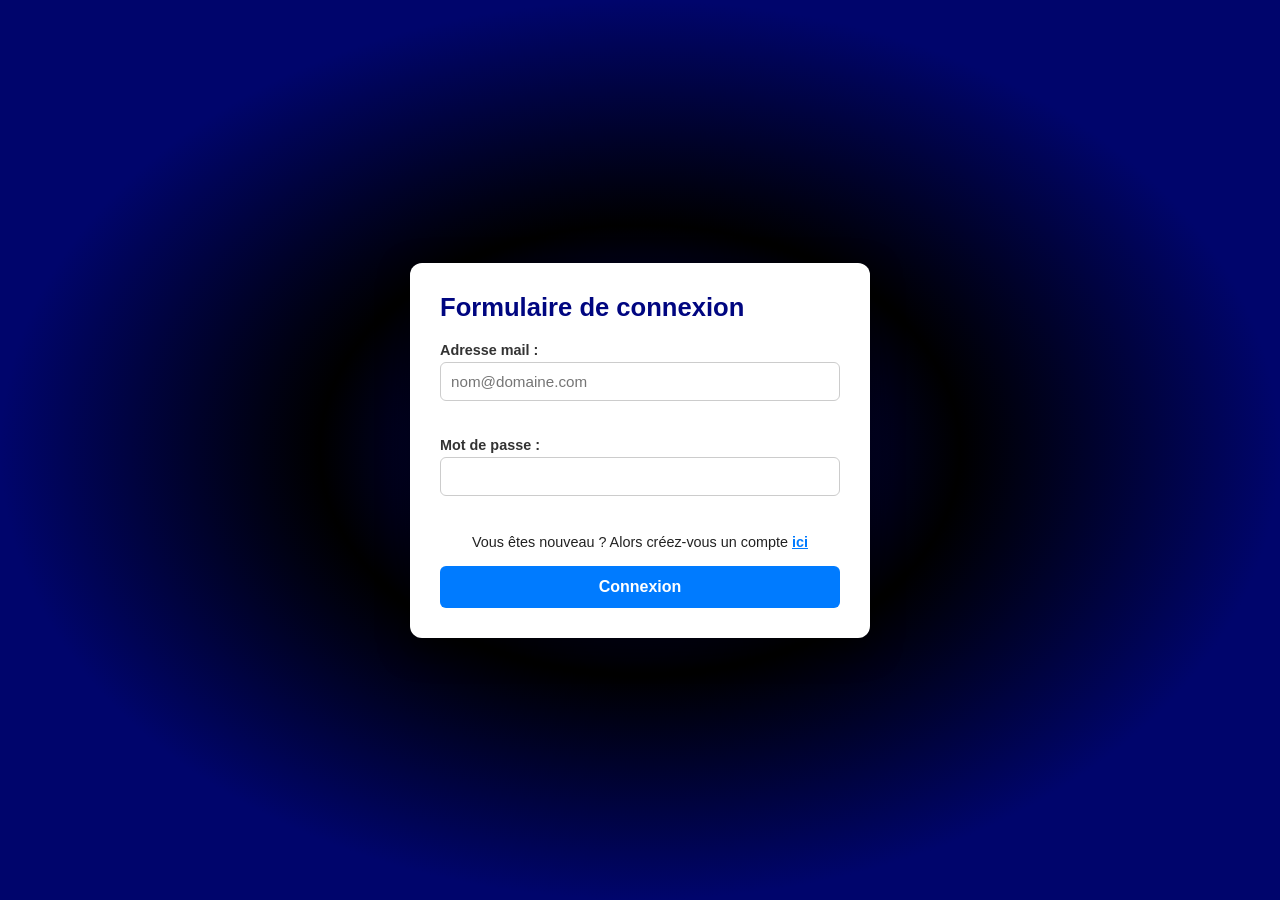
<file: code/connexion.html>
<!DOCTYPE html>
<html lang="en">
<head>
    <meta charset="UTF-8">
    <meta name="viewport" content="width=device-width, initial-scale=1.0">
    <title>Connexion FIL ROUGE</title>
    <link rel="stylesheet" href="../css/style.css">
    <link rel="icon" type="image/png" href="..\img\logo.png">
</head>
<body class="page_connexion">
    <div class="connexion_container">
        <form id="form_connexion">
            <fieldset class="connexion">
                <legend>Formulaire de connexion</legend>
                <div class="champ">
                    <label for="id_mail">Adresse mail :</label><input type="email" name="login" id="id_mail" placeholder="nom@domaine.com" required size="20"><br>
                </div>
                <div class="champ">
                    <label for="id_pass">Mot de passe :</label><input type="password" name="pass" id="id_pass" required size="10"><br>
                </div>
                <p id="message" class=""></p>
                <p id="text_nouv">Vous êtes nouveau ? Alors créez-vous un compte <a href="inscription.html">ici</a></p>
                <input type="submit" name="connect" value="Connexion">
            </fieldset>
        </form>
    </div>
    
</body>
</html>
</file>
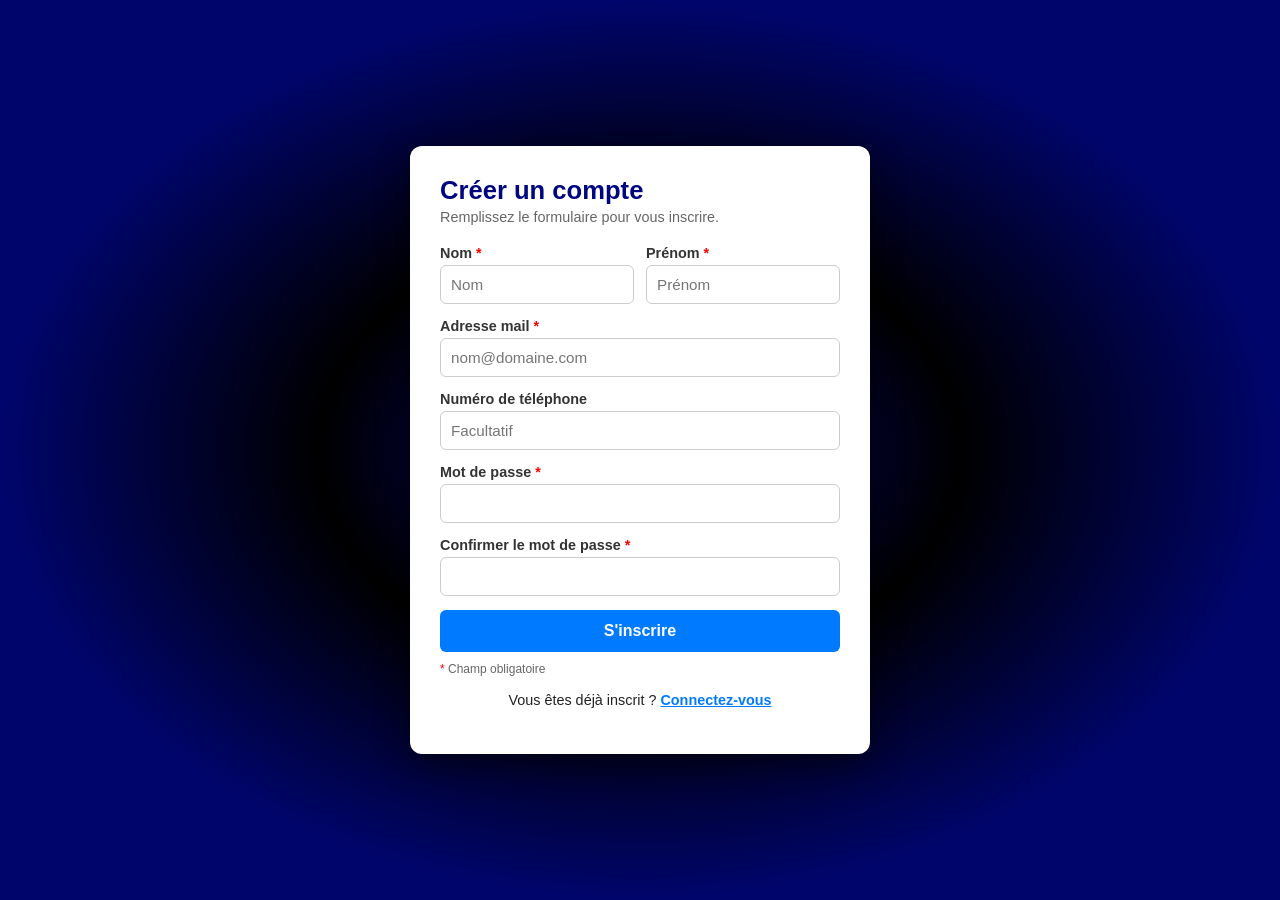
<file: code/inscription.html>
<!DOCTYPE html>
<html lang="fr">
<head>
    <meta charset="UTF-8">
    <meta name="viewport" content="width=device-width, initial-scale=1.0">
    <title>Inscription</title>
    <link rel="stylesheet" href="../css/style.css">
    <link rel="icon" type="image/png" href="../img/logo.png">
</head>
<body class="page_inscription">
    <div class="inscription_container">
        <form id="form_inscription" class="inscription">
            <h1>Créer un compte</h1>
            <p class="sous_titre">Remplissez le formulaire pour vous inscrire.</p>

            <div class="ligne_inscription">
                <div class="champ_inscription">
                    <label for="id_nom">Nom <span class="asterisque">*</span></label>
                    <input type="text" name="nom" id="id_nom" placeholder="Nom" required>
                </div>
                <div class="champ_inscription">
                    <label for="id_prenom">Prénom <span class="asterisque">*</span></label>
                    <input type="text" name="prenom" id="id_prenom" placeholder="Prénom" required>
                </div>
            </div>

            <div class="champ_inscription">
                <label for="id_mail">Adresse mail <span class="asterisque">*</span></label>
                <input type="email" name="login" id="id_mail" placeholder="nom@domaine.com" required>
            </div>

            <div class="champ_inscription">
                <label for="id_phone">Numéro de téléphone</label>
                <input type="tel" name="phone" id="id_phone" placeholder="Facultatif">
            </div>

            <div class="champ_inscription">
                <label for="id_pass">Mot de passe <span class="asterisque">*</span></label>
                <input type="password" name="pass" id="id_pass" required oncut="return false;" oncopy="return false;">
            </div>

            <div class="champ_inscription">
                <label for="id_pass_confirm">Confirmer le mot de passe <span class="asterisque">*</span></label>
                <input type="password" name="pass_confirm" id="id_pass_confirm" required>
            </div>

            <p id="message" class=""></p>

            <input type="submit" name="connect" value="S'inscrire">

            <p class="text_info"><span class="asterisque">*</span> Champ obligatoire</p>
            <p id="text_nouv">Vous êtes déjà inscrit ? <a href="connexion.html">Connectez-vous</a></p>
        </form>
    </div>
</body>
</html>
</file>
<file: css/style.css>
/* ---------- Base ---------- */
* {
    box-sizing: border-box;
}

html, body {
    margin: 0;
    padding: 0;
    height: 100%;
    overflow: hidden;
}

body {
    display: flex;
    flex-direction: column;
    font-family: "Gill Sans", "Segoe UI", sans-serif;
    color: #222;
}

article {
    display: flex;
    flex: 1;
    height: 100vh;
    overflow: hidden;
}

/* ---------- Pages connexion et inscription ---------- */
.page_connexion,
.page_inscription {
    min-height: 100vh;
    display: flex;
    justify-content: center;
    align-items: center;
    background: radial-gradient(closest-side, #000680, #000000, #00056c);
}

.connexion_container,
.inscription_container {
    width: 100%;
    padding: 20px;
}

.connexion,
.inscription {
    width: 460px;
    max-width: 100%;
    margin: auto;
    padding: 30px;
    border: none;
    border-radius: 12px;
    background-color: white;
    box-shadow: 0 10px 30px rgba(0, 0, 0, 0.5);
}

legend,
.inscription h1 {
    margin: 0;
    padding: 0;
    font-size: 1.6rem;
    font-weight: bold;
    color: #000680;
}

legend {
    float: left;
    width: 100%;
    margin-bottom: 20px;
}

.inscription .sous_titre {
    margin: 4px 0 20px;
    font-size: 0.9rem;
    color: #666;
}

/* Champs de formulaire */
.champ,
.champ_inscription {
    clear: both;
    display: flex;
    flex-direction: column;
    gap: 4px;
    margin-bottom: 14px;
}

.ligne_inscription {
    display: grid;
    grid-template-columns: 1fr 1fr;
    gap: 12px;
}

.champ label,
.champ_inscription label {
    font-size: 0.9rem;
    font-weight: bold;
    color: #333;
}

.champ input,
.champ_inscription input {
    width: 100%;
    padding: 10px;
    font-family: inherit;
    font-size: 0.95rem;
    border: 1px solid #ccc;
    border-radius: 6px;
}

.champ input:focus,
.champ_inscription input:focus {
    outline: none;
    border-color: #007bff;
    box-shadow: 0 0 0 3px rgba(0, 123, 255, 0.2);
}

/* Bouton d'envoi des formulaires */
input[type="submit"] {
    display: block;
    width: 100%;
    margin-top: 6px;
    padding: 12px;
    border: none;
    border-radius: 6px;
    background-color: #007bff;
    color: white;
    font-family: inherit;
    font-size: 1rem;
    font-weight: bold;
    cursor: pointer;
}

input[type="submit"]:hover {
    background-color: #0062cc;
}

/* Messages d'erreur et de succès */
#message {
    margin: 0 0 10px;
    font-size: 0.9rem;
    color: red;
}

#message.succes {
    color: green;
}

.asterisque {
    color: red;
}

.text_info {
    margin: 10px 0 0;
    font-size: 0.75rem;
    color: #666;
}

#text_nouv {
    margin: 16px 0;
    font-size: 0.9rem;
    text-align: center;
}

#text_nouv a {
    color: #007bff;
    font-weight: bold;
}

@media (max-width: 480px) {
    .ligne_inscription {
        grid-template-columns: 1fr;
        gap: 0;
    }

    .connexion,
    .inscription {
        padding: 20px;
    }
}


/* ---------- Messagerie : en-têtes et avatars ---------- */
.entete {
    display: flex;
    align-items: center;
    height: 80px;
    padding: 0 20px;
    border-bottom: 1px solid #ddd;
    background-color: #f7f7f7;
    flex-shrink: 0;
}

.entete_conversation {
    justify-content: space-between;
}

/* Avatar rond (le cercle bleu n'apparaît que s'il y a une story) */
.avatar {
    display: flex;
    justify-content: center;
    align-items: center;
    height: 50px;
    width: 50px;
    border-radius: 50%;
    border: solid 2px black;
    overflow: hidden;
    flex-shrink: 0;
    color: white;
    font-weight: bold;
}

/* Cercle autour de mon avatar quand j'ai une story */
.avatar.a_story {
    box-shadow: 0 0 0 3px white, 0 0 0 5px rgb(0, 217, 255);
    cursor: pointer;
}

.avatar.a_story.story_vue {
    box-shadow: 0 0 0 3px white, 0 0 0 5px #bbb;
}

.avatar img {
    width: 100%;
    height: 100%;
    object-fit: cover;
}

.petit_avatar {
    display: flex;
    justify-content: center;
    align-items: center;
    height: 35px;
    width: 35px;
    border-radius: 50%;
    border: solid 2px black;
    overflow: hidden;
    color: white;
    font-size: 0.75rem;
    font-weight: bold;
    flex-shrink: 0;
}

.petit_avatar img {
    width: 100%;
    height: 100%;
    object-fit: cover;
}

.nom_contact {
    margin-left: 15px;
    font-size: 1.2em;
    font-weight: bold;
}

/* Boutons ronds (paramètres, retour) */
.bouton_menu,
.bouton_quitter {
    display: flex;
    justify-content: center;
    align-items: center;
    height: 40px;
    width: 40px;
    border: 1px solid #ccc;
    border-radius: 50%;
    background-color: white;
    color: #0081c7;
    font-size: 1.1rem;
    text-decoration: none;
}

.bouton_menu:hover,
.bouton_quitter:hover {
    background-color: #e6f2fa;
}

.bouton_quitter {
    margin: 20px;
}

/* ---------- Colonne des conversations ---------- */
.colonne_conversation {
    display: flex;
    flex-direction: column;
    width: 260px;
    flex-shrink: 0;
    min-height: 0;
    border-right: 1px solid #ddd;
}

.liste_conversation {
    list-style: none;
    flex: 1;
    overflow-y: auto;
    margin: 0;
    padding: 0;
}

.conversation {
    display: flex;
    align-items: center;
    gap: 10px;
    height: 70px;
    padding: 0 20px;
    border-bottom: 1px solid #eee;
    cursor: pointer;
}

.conversation:hover {
    background-color: #e6f2fa;
}

.nouvelle_conversation,
/* Bouton "Ajouter un contact" */
.bouton_ajout_contact {
    display: flex;
    justify-content: center;
    align-items: center;
    gap: 8px;
    margin: 10px;
    padding: 12px;
    border: none;
    border-radius: 8px;
    background-color: #007bff;
    color: white;
    font-family: inherit;
    font-size: 0.95rem;
    font-weight: bold;
    cursor: pointer;
    flex-shrink: 0;
}

.nouvelle_conversation:hover,
.bouton_ajout_contact:hover {
    background-color: #0056b3;
}

.nouvelle_conversation:active,
.bouton_ajout_contact:active {
    background-color: #004085;
}

/* ---------- Zone de discussion ---------- */
.colonne_discussion {
    display: flex;
    flex-direction: column;
    flex: 1;
    min-width: 0;
    min-height: 0;
}

.liste_message {
    display: flex;
    flex-direction: column;
    flex: 1;
    min-height: 0;
    padding: 20px;
    gap: 10px;
    overflow-y: auto;
}

.message {
    display: flex;
    width: 100%;
}

.message.envoye {
    justify-content: flex-end;
}

.message.recu {
    justify-content: flex-start;
}

/* Bulles de messages */
.bulle_message {
    display: flex;
    flex-direction: column;
    gap: 4px;
    max-width: 60%;
    padding: 10px 15px;
    border-radius: 16px;
    overflow-wrap: anywhere;
    white-space: pre-wrap;
}

.envoye .bulle_message {
    background-color: #0081c7;
    color: white;
    border-bottom-right-radius: 4px;
}

.recu .bulle_message {
    background-color: #e5e5ea;
    color: #222;
    border-bottom-left-radius: 4px;
}

.texte_message {
    width: 100%;
}

.heure_message {
    align-self: flex-end;
    font-size: 0.7rem;
    opacity: 0.8;
}

.recu .heure_message {
    color: #666;
}

.conversation span {
    margin-left: 12px;
}

.conversation_active {
    background-color: rgba(2, 59, 145, 0.397);
}

/* Saisie d'un message */
.zone_message {
    display: flex;
    align-items: center;
    gap: 10px;
    padding: 10px 20px;
    border-top: 1px solid #ddd;
    flex-shrink: 0;
}

.champ_message {
    flex: 1;
    min-width: 0;
    height: 40px;
    padding: 0 15px;
    font-family: inherit;
    font-size: 0.95rem;
    border: 1px solid #ccc;
    border-radius: 20px;
}

.champ_message:focus {
    outline: none;
    border-color: #007bff;
}

.bouton_envoyer {
    display: flex;
    justify-content: center;
    align-items: center;
    height: 40px;
    width: 40px;
    padding: 0;
    border: none;
    border-radius: 50%;
    background-color: #0081c7;
    color: white;
    cursor: pointer;
    flex-shrink: 0;
}

.bouton_envoyer:hover:not(:disabled) {
    background-color: #006ba6;
}

.bouton_envoyer:disabled {
    background-color: #ccc;
    cursor: not-allowed;
}

@media (max-width: 700px) {
    .colonne_conversation {
        width: 180px;
    }

    .bulle_message {
        max-width: 80%;
    }
}

/* ---------- Page des paramètres ---------- */
body.page_parametres {
    overflow-y: auto;
}

.page_parametres .bouton_quitter {
    flex-shrink: 0;
}

.parametres {
    display: flex;
    flex-direction: column;
    gap: 16px;
    width: 100%;
    max-width: 560px;
    margin: 0 auto;
    padding: 0 20px 40px;
    flex-shrink: 0;
}

.parametres h1 {
    margin: 0;
    font-size: 1.6rem;
    color: #000680;
}

.parametres_section {
    padding: 20px;
    border: 1px solid #ddd;
    border-radius: 12px;
    background-color: #f7f7f7;
}

.parametres_section h2 {
    display: flex;
    align-items: center;
    gap: 8px;
    margin: 0 0 16px;
    font-size: 1.1rem;
    color: #000680;
}

.champ_inscription .text_info {
    margin: 0;
}

.champ_inscription input[readonly] {
    background-color: #eee;
    color: #777;
    cursor: default;
}

/* --- Profil --- */

.profil_entete {
    display: flex;
    align-items: center;
    gap: 20px;
    margin-bottom: 18px;
}

.avatar_grand {
    height: 80px;
    width: 80px;
    margin: 5px;
    background-color: white;
}

.avatar_grand i {
    font-size: 2rem;
    color: #999;
}

.avatar_grand img {
    display: none;
}

.avatar_grand.avec_photo img {
    display: block;
}

.avatar_grand.avec_photo i {
    display: none;
}

/* --- Messages des formulaires --- */

.message_formulaire {
    margin: 0 0 12px;
    font-size: 0.9rem;
    color: red;
}

.message_formulaire:empty {
    display: none;
}

.message_formulaire.succes {
    color: green;
}

/* --- Boutons --- */

.bouton_principal,
.bouton_secondaire,
.bouton_danger {
    display: inline-flex;
    justify-content: center;
    align-items: center;
    gap: 8px;
    padding: 10px 18px;
    border-radius: 6px;
    font-family: inherit;
    font-size: 0.95rem;
    font-weight: bold;
    cursor: pointer;
}

.bouton_principal {
    border: none;
    background-color: #007bff;
    color: white;
}

.bouton_principal:hover {
    background-color: #0062cc;
}

.bouton_secondaire {
    border: 1px solid #ccc;
    background-color: white;
    color: #333;
}

.bouton_secondaire:hover {
    background-color: #e6f2fa;
}

.bouton_danger {
    border: none;
    background-color: #d93025;
    color: white;
}

.bouton_danger:hover:not(:disabled) {
    background-color: #b3261e;
}

.bouton_danger:disabled {
    background-color: #eba59f;
    cursor: not-allowed;
}

/* --- Champ mot de passe avec bouton oeil --- */

.champ_mdp {
    position: relative;
}

.champ_mdp input {
    padding-right: 44px;
}

.bouton_oeil {
    position: absolute;
    top: 50%;
    right: 6px;
    transform: translateY(-50%);
    display: flex;
    padding: 6px;
    border: none;
    background: none;
    color: #666;
    font-size: 0.95rem;
    cursor: pointer;
}

.bouton_oeil:hover {
    color: #007bff;
}

/* --- Session --- */

.bouton_deconnexion {
    display: flex;
    justify-content: center;
    align-items: center;
    gap: 10px;
    width: 100%;
    padding: 12px;
    border: none;
    border-radius: 8px;
    background-color: #d93025;
    color: white;
    font-family: inherit;
    font-size: 1rem;
    font-weight: bold;
    cursor: pointer;
}

.bouton_deconnexion:hover {
    background-color: #b3261e;
}

.bouton_deconnexion:active {
    background-color: #8c1d18;
}

/* --- Zone dangereuse --- */

.zone_danger {
    border-color: #f1b0ab;
    background-color: #fdf3f2;
}

.parametres_section.zone_danger h2 {
    color: #d93025;
}

.zone_danger .text_info {
    margin: 0 0 16px;
    font-size: 0.85rem;
    line-height: 1.4;
}

.bouton_supprimer {
    display: flex;
    justify-content: center;
    align-items: center;
    gap: 10px;
    width: 100%;
    padding: 12px;
    border: 2px solid #d93025;
    border-radius: 8px;
    background-color: white;
    color: #d93025;
    font-family: inherit;
    font-size: 1rem;
    font-weight: bold;
    cursor: pointer;
    transition: background-color 0.15s, color 0.15s;
}

.bouton_supprimer:hover {
    background-color: #d93025;
    color: white;
}

/* --- Fenêtre de confirmation (dialog) --- */

.modale {
    width: 440px;
    max-width: calc(100% - 32px);
    padding: 0;
    border: none;
    border-radius: 12px;
    color: #222;
    box-shadow: 0 10px 30px rgba(0, 0, 0, 0.4);
}

.modale::backdrop {
    background-color: rgba(0, 0, 0, 0.55);
}

.modale_contenu {
    padding: 24px;
}

.modale h2 {
    display: flex;
    align-items: center;
    gap: 8px;
    margin: 0 0 10px;
    font-size: 1.3rem;
    color: #d93025;
}

.modale_texte {
    margin: 0 0 18px;
    font-size: 0.95rem;
    line-height: 1.4;
    color: #444;
}

.modale_actions {
    display: flex;
    justify-content: flex-end;
    gap: 10px;
}

@media (max-width: 480px) {
    .profil_entete {
        gap: 14px;
    }

    .modale_actions {
        flex-direction: column-reverse;
    }

    .modale_actions button {
        width: 100%;
    }
}
/* Curseur d'attente pendant un chargement */
body.chargement,
body.chargement * {
    cursor: wait !important;
}

input[type="submit"]:disabled {
    background-color: #9bbbe0;
    cursor: not-allowed;
}

/* ---------- Onglets Discussions / Contacts ---------- */
.onglets {
    display: flex;
    border-bottom: 1px solid #ddd;
    flex-shrink: 0;
}

.onglet {
    flex: 1;
    display: flex;
    justify-content: center;
    align-items: center;
    gap: 6px;
    margin-bottom: -1px;
    padding: 12px 6px;
    border: none;
    border-bottom: 3px solid transparent;
    background: none;
    color: #666;
    font-family: inherit;
    font-size: 0.9rem;
    font-weight: bold;
    cursor: pointer;
}

.onglet:hover {
    background-color: #e6f2fa;
    color: #0081c7;
}

.onglet.onglet_actif {
    border-bottom-color: #007bff;
    color: #000680;
}

.panneau {
    display: flex;
    flex-direction: column;
    flex: 1;
    min-height: 0;
}

.panneau[hidden] {
    display: none;
}

/* --- Recherche --- */

.recherche_contact {
    position: relative;
    margin: 12px 12px 4px;
    flex-shrink: 0;
}

.recherche_contact i {
    position: absolute;
    top: 50%;
    left: 13px;
    transform: translateY(-50%);
    color: #999;
    font-size: 0.85rem;
    pointer-events: none;
}

.recherche_contact input {
    width: 100%;
    height: 36px;
    padding: 0 12px 0 34px;
    border: 1px solid #ccc;
    border-radius: 18px;
    font-family: inherit;
    font-size: 0.9rem;
}

.recherche_contact input:focus {
    outline: none;
    border-color: #007bff;
    box-shadow: 0 0 0 3px rgba(0, 123, 255, 0.2);
}

.compteur_contacts {
    margin: 4px 16px 8px;
    font-size: 0.75rem;
    color: #666;
    flex-shrink: 0;
}

.compteur_contacts:empty {
    display: none;
}

/* --- Liste --- */

.liste_contacts {
    flex: 1;
    min-height: 0;
    margin: 0;
    padding: 0;
    list-style: none;
    overflow-y: auto;
}

.liste_contacts:empty {
    display: none;
}

.lettre_contact {
    position: sticky;
    top: 0;
    z-index: 1;
    padding: 4px 16px;
    border-bottom: 1px solid #eee;
    background-color: #f7f7f7;
    color: #000680;
    font-size: 0.75rem;
    font-weight: bold;
}

/* Ligne d'un contact */
.contact {
    display: flex;
    align-items: center;
    border-bottom: 1px solid #eee;
}

.contact:hover {
    background-color: #e6f2fa;
}

.contact_principal {
    display: flex;
    align-items: center;
    gap: 10px;
    flex: 1;
    min-width: 0;
    height: 60px;
    padding: 0 8px 0 16px;
    border: none;
    background: none;
    color: inherit;
    font-family: inherit;
    text-align: left;
    cursor: pointer;
}

/* Avatar d'un contact (initiales sur fond de couleur) */
.avatar_contact {
    position: relative;
    display: flex;
    justify-content: center;
    align-items: center;
    width: 38px;
    height: 38px;
    border: 2px solid black;
    border-radius: 50%;
    color: white;
    font-size: 0.8rem;
    font-weight: bold;
    flex-shrink: 0;
}

.avatar_contact img {
    width: 100%;
    height: 100%;
    border-radius: 50%;
    object-fit: cover;
}

/* Cercle autour de l'avatar quand le contact a une story */
.avatar_contact.a_story,
.petit_avatar.a_story {
    box-shadow: 0 0 0 2px white, 0 0 0 4px rgb(0, 217, 255);
    cursor: pointer;
}

.avatar_contact.a_story:hover,
.petit_avatar.a_story:hover {
    transform: scale(1.08);
}

.avatar_contact.a_story.story_vue,
.petit_avatar.a_story.story_vue {
    box-shadow: 0 0 0 2px white, 0 0 0 4px #bbb;
}

/* Pastille de statut */
.pastille {
    position: absolute;
    right: -4px;
    bottom: -4px;
    width: 13px;
    height: 13px;
    border: 2px solid white;
    border-radius: 50%;
    background-color: #b0b0b0;
}

.pastille.en_ligne {
    background-color: #2ecc71;
}

.contact_infos {
    display: flex;
    flex-direction: column;
    gap: 2px;
    min-width: 0;
}

.contact_nom,
.contact_statut {
    overflow: hidden;
    white-space: nowrap;
    text-overflow: ellipsis;
}

.contact_nom {
    font-size: 0.95rem;
    font-weight: bold;
}

.contact_statut {
    font-size: 0.75rem;
    color: #666;
}

.contact_statut.en_ligne {
    color: #1e8e47;
}

.contact_retirer {
    display: flex;
    justify-content: center;
    align-items: center;
    width: 32px;
    height: 32px;
    margin-right: 10px;
    padding: 0;
    border: none;
    border-radius: 50%;
    background: none;
    color: #999;
    font-size: 0.85rem;
    cursor: pointer;
    flex-shrink: 0;
}

.contact_retirer:hover {
    background-color: #fde2e0;
    color: #d93025;
}

/* Sur ordinateur, le bouton « retirer » n'apparaît qu'au survol,
   par-dessus la ligne, pour laisser toute la largeur au nom */
@media (hover: hover) {
    .contact {
        position: relative;
    }

    .contact_retirer {
        position: absolute;
        top: 50%;
        right: 8px;
        transform: translateY(-50%);
        margin: 0;
        background-color: white;
        box-shadow: 0 1px 4px rgba(0, 0, 0, 0.15);
        opacity: 0;
    }

    .contact:hover .contact_retirer,
    .contact:focus-within .contact_retirer {
        opacity: 1;
    }
}

/* --- État vide --- */

.contacts_vide {
    display: flex;
    flex-direction: column;
    justify-content: center;
    align-items: center;
    gap: 10px;
    flex: 1;
    padding: 30px 20px;
    color: #666;
    font-size: 0.85rem;
    text-align: center;
}

.contacts_vide[hidden] {
    display: none;
}

.contacts_vide i {
    font-size: 2rem;
    color: #bbb;
}

.contacts_vide p {
    margin: 0;
    line-height: 1.4;
}


@media (max-width: 700px) {
    .onglet {
        font-size: 0.8rem;
    }

    .onglet i {
        display: none;
    }

    .contact_principal {
        padding-left: 10px;
    }

    .bouton_ajout_contact {
        padding: 10px;
        font-size: 0.85rem;
    }

    .bouton_ajout_contact i {
        display: none;
    }
}

/* --- Lecteur de story --- */

.lecteur_story {
    width: 420px;
    max-width: 100%;
    height: min(740px, 100vh);
    max-height: 100vh;
    padding: 0;
    border: none;
    border-radius: 12px;
    background-color: black;
    color: white;
    overflow: hidden;
}

.lecteur_story::backdrop {
    background-color: rgba(0, 0, 0, 0.85);
}

/* Dégradé sombre en haut pour garder l'en-tête lisible sur une image claire */
.lecteur_story::before {
    content: "";
    position: absolute;
    top: 0;
    left: 0;
    right: 0;
    height: 100px;
    background: linear-gradient(rgba(0, 0, 0, 0.6), transparent);
    pointer-events: none;
    z-index: 1;
}

.story_image,
.story_video {
    display: block;
    width: 100%;
    height: 100%;
    object-fit: contain;
}

/* "display: block" ci-dessus annulerait l'attribut hidden */
.story_image[hidden],
.story_video[hidden] {
    display: none;
}

.story_progression {
    position: absolute;
    top: 10px;
    left: 10px;
    right: 10px;
    display: flex;
    gap: 4px;
    z-index: 2;
}

.story_segment {
    flex: 1;
    height: 3px;
    border-radius: 2px;
    background-color: rgba(255, 255, 255, 0.35);
    overflow: hidden;
}

.story_remplissage {
    display: block;
    width: 0;
    height: 100%;
    background-color: white;
}

.story_segment.vu .story_remplissage {
    width: 100%;
}

.story_segment.en_cours .story_remplissage {
    animation: avancer_story 5s linear forwards;
}

.lecteur_story.en_pause .story_segment.en_cours .story_remplissage {
    animation-play-state: paused;
}

@keyframes avancer_story {
    from {
        width: 0;
    }
    to {
        width: 100%;
    }
}

.story_entete {
    position: absolute;
    top: 22px;
    left: 12px;
    right: 12px;
    display: flex;
    align-items: center;
    gap: 10px;
    z-index: 2;
}

.story_entete .avatar_contact {
    border-color: white;
}

.story_infos {
    display: flex;
    flex-direction: column;
    flex: 1;
    min-width: 0;
    text-shadow: 0 1px 3px rgba(0, 0, 0, 0.6);
}

.story_pseudo {
    overflow: hidden;
    white-space: nowrap;
    text-overflow: ellipsis;
    font-weight: bold;
}

.story_date {
    font-size: 0.75rem;
    opacity: 0.8;
}

.story_fermer {
    display: flex;
    justify-content: center;
    align-items: center;
    width: 36px;
    height: 36px;
    padding: 0;
    border: none;
    border-radius: 50%;
    background-color: rgba(0, 0, 0, 0.3);
    color: white;
    font-size: 1.2rem;
    cursor: pointer;
    flex-shrink: 0;
}

.story_fermer:hover {
    background-color: rgba(255, 255, 255, 0.2);
}

.story_texte {
    position: absolute;
    left: 16px;
    right: 16px;
    bottom: 24px;
    margin: 0;
    padding: 10px 14px;
    border-radius: 8px;
    background-color: rgba(0, 0, 0, 0.55);
    text-align: center;
    overflow-wrap: anywhere;
    pointer-events: none;
    z-index: 2;
}

.story_texte:empty {
    display: none;
}

/* Zones invisibles : clic à gauche = précédente, clic à droite = suivante */
.story_zone {
    position: absolute;
    top: 70px;
    bottom: 0;
    width: 35%;
    padding: 0;
    border: none;
    background: none;
    cursor: pointer;
    z-index: 1;
}

.story_precedente {
    left: 0;
}

.story_suivante {
    right: 0;
}

@media (max-width: 480px) {
    .lecteur_story {
        width: 100%;
        height: 100%;
        border-radius: 0;
    }
}

/* --- Choix d'un avatar proposé --- */

.titre_choix_avatar {
    margin: 0 0 8px;
    font-size: 0.9rem;
    font-weight: bold;
    color: #333;
}

.choix_avatars {
    display: grid;
    grid-template-columns: repeat(auto-fill, minmax(56px, 1fr));
    gap: 10px;
    margin-bottom: 18px;
}

.avatar_propose {
    aspect-ratio: 1;
    padding: 0;
    border: 3px solid transparent;
    border-radius: 50%;
    background-color: #e6f2fa;
    overflow: hidden;
    cursor: pointer;
    transition: border-color 0.15s, transform 0.15s;
}

.avatar_propose img {
    display: block;
    width: 100%;
    height: 100%;
}

.avatar_propose:hover {
    border-color: #9cc9ff;
    transform: scale(1.05);
}

.avatar_propose[aria-pressed="true"] {
    border-color: #007bff;
    box-shadow: 0 0 0 3px rgba(0, 123, 255, 0.25);
}


/* --- Bouton pour publier une story --- */

.mon_profil {
    position: relative;
}

.ajout_story {
    position: absolute;
    right: -6px;
    bottom: -6px;
    display: flex;
    justify-content: center;
    align-items: center;
    width: 22px;
    height: 22px;
    padding: 0;
    border: 2px solid white;
    border-radius: 50%;
    background-color: #007bff;
    color: white;
    font-size: 0.65rem;
    cursor: pointer;
}

.ajout_story:hover {
    background-color: #0056b3;
}

/* --- Zone de discussion sans conversation ou sans message --- */

.liste_message:empty::before {
    content: attr(data-vide);
    margin: auto;
    color: #999;
    font-size: 0.95rem;
    text-align: center;
}

.champ_message:disabled {
    background-color: #f2f2f2;
    cursor: not-allowed;
}

.mon_pseudo {
    flex: 1;
    min-width: 0;
    margin: 0 10px 0 16px;
    overflow: hidden;
    white-space: nowrap;
    text-overflow: ellipsis;
    font-weight: bold;
}

/* --- Demandes d'ami --- */

.bouton_demande {
    margin-right: 6px;
    padding: 4px 8px;
    border: 1px solid #ccc;
    border-radius: 4px;
    background-color: white;
    font-family: inherit;
    font-size: 0.8rem;
    cursor: pointer;
    flex-shrink: 0;
}

.bouton_demande:hover {
    background-color: #e6f2fa;
}

/* Demande envoyée mais pas encore acceptée */
.contact.en_attente .contact_principal {
    opacity: 0.6;
}
</file>
